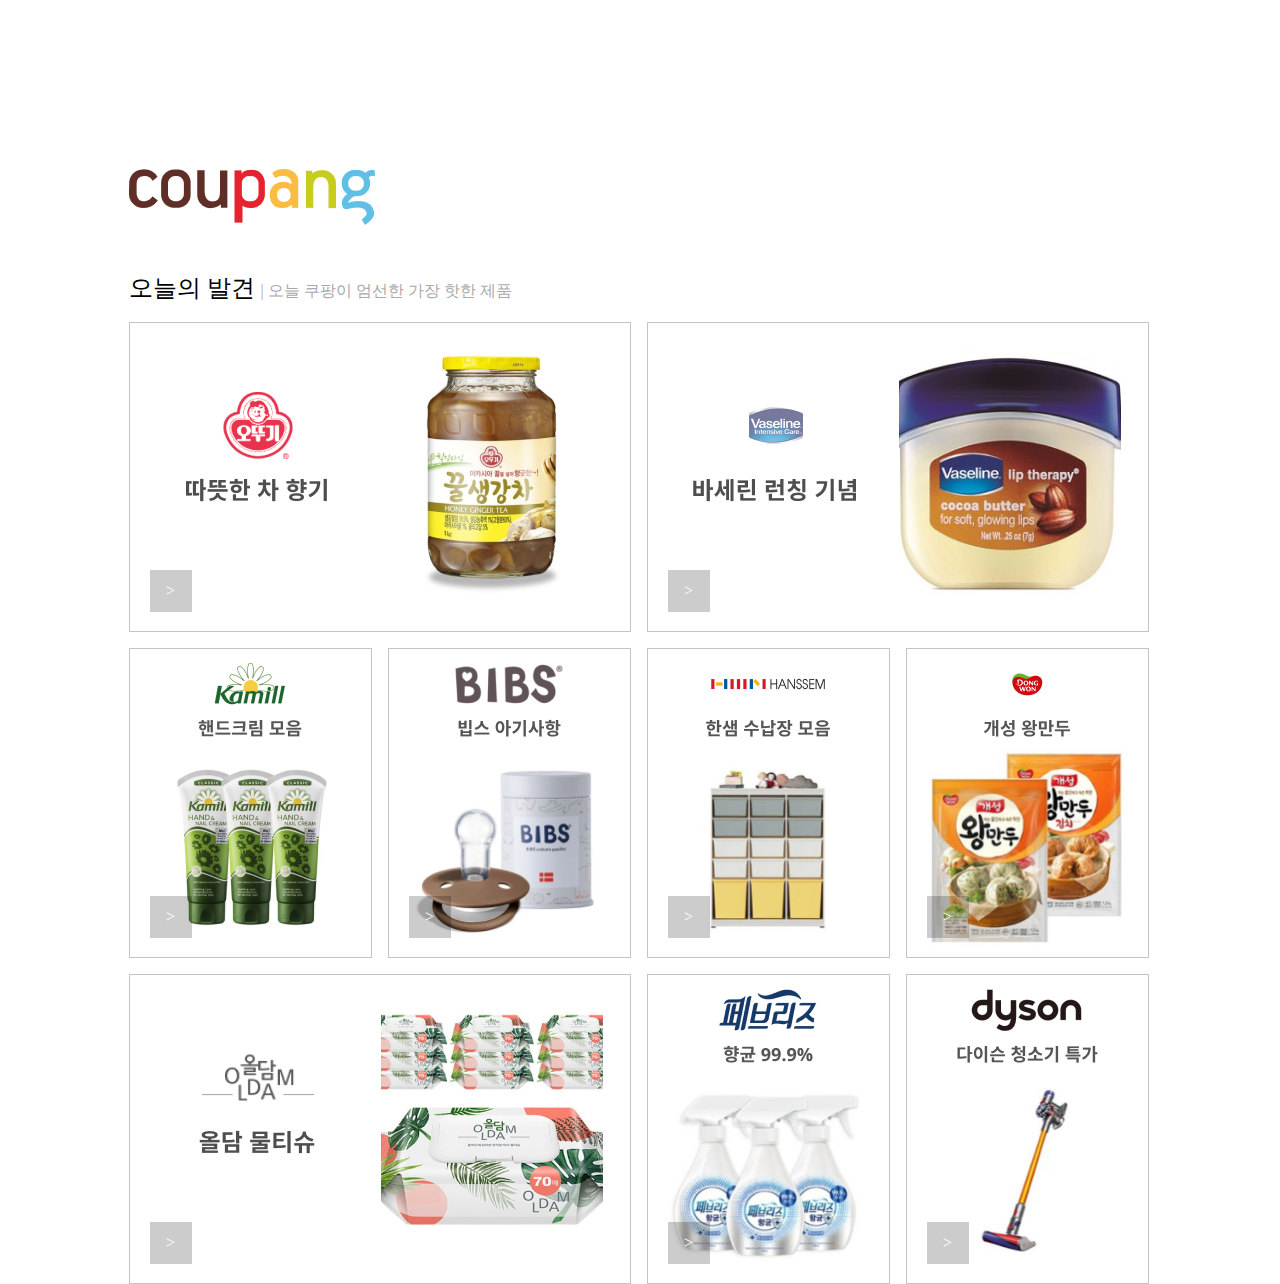
<file: index.html>
<!-- HTML 작성 -->
<!DOCTYPE html>
<html lang="ko">
<head>
    <meta charset="UTF-8">
    <meta http-equiv="X-UA-Compatible" content="IE=edge">
    <meta name="viewport" content="width=device-width, initial-scale=1.0">
    <title>쿠팡 과제</title>
    <link rel="stylesheet" href="./stylesheets/main.css">
    <link rel="icon" href="./assets/favicon/favicon.ico">
    <link rel="preconnect" href="https://fonts.googleapis.com">
    <link rel="preconnect" href="https://fonts.gstatic.com" crossorigin>
    <link rel="preconnect" href="https://fonts.googleapis.com">
    <link rel="preconnect" href="https://fonts.gstatic.com" crossorigin>
    <link href="https://fonts.googleapis.com/css2?family=Noto+Sans+KR:wght@300&display=swap" rel="stylesheet">

</head>
<body>
    <section class="container">
        <header class="header">
            <h1>
                <a href="https://www.coupang.com/">
                    <img src="./assets/logo/logo.png" alt="쿠팡 로고 이미지.">
                </a>
            </h1>
        </header>
        <h2>오늘의 발견 <span class="divider" aria-hidden="true"> | 오늘 쿠팡이 엄선한 가장 핫한 제품</span> </h2>
        <div class="discovery">
            <div class="honey-tea">
                <a href="./assets/discovery/honeytea.jpg">
                    <img src="./assets/discovery/honeytea.jpg" alt="따뜻한 차 향기">
                    <div class="purchase-btn">
                    </div>
                </a>
            </div>
            <div class="vaseline">
                <a href="./assets/discovery/vaseline.jpg">
                    <img src="./assets/discovery/vaseline.jpg" alt="바세린 런칭 기념">
                    <div class="purchase-btn">
                    </div>
                </a>
            </div>
            <div class="handcream">
                <a href="./assets/discovery/handcream.jpg">
                    <img src="./assets/discovery/handcream.jpg" alt="핸드 크림 모음">
                    <div class="purchase-btn">
                    </div>
                </a>
            </div>
            <div class="bibs">
                <a href="./assets/discovery/bibs.jpg">
                    <img src="./assets/discovery/bibs.jpg" alt="빕스 아기 사항">
                    <div class="purchase-btn">
                    </div>
                </a>
            </div>
            <div class="hanssem">
                <a href="./assets/discovery/hanssem.jpg">
                    <img src="./assets/discovery/hanssem.jpg" alt="한샘 수납장 모음">
                    <div class="purchase-btn">
                    </div>
                </a>
            </div>
            <div class="dumpling">
                <a href="./assets/discovery/dumpling.jpg">
                    <img src="./assets/discovery/dumpling.jpg" alt="개성 왕만두">
                    <div class="purchase-btn">
                    </div>
                </a>
            </div>
            <div class="wettissue">
                <a href="./assets/discovery/wettissue.jpg">
                    <img src="./assets/discovery/wettissue.jpg" alt="올담 물티슈">
                    <div class="purchase-btn">
                    </div>
                </a>

            </div>
            <div class="febreze">
                <a href="./assets/discovery/febreze.jpg">
                    <img src="./assets/discovery/febreze.jpg" alt="페브리즈">
                    <div class="purchase-btn">
                    </div>
                </a>
            </div>
            <div class="dyson">
                <a href="./assets/discovery/dyson.jpg">
                    <img src="./assets/discovery/dyson.jpg" alt="다이슨 청소기 특가">
                    <div class="purchase-btn">
                    </div>
                </a>
            </div>
        </div>
    </section>
</body>
</html>
</file>
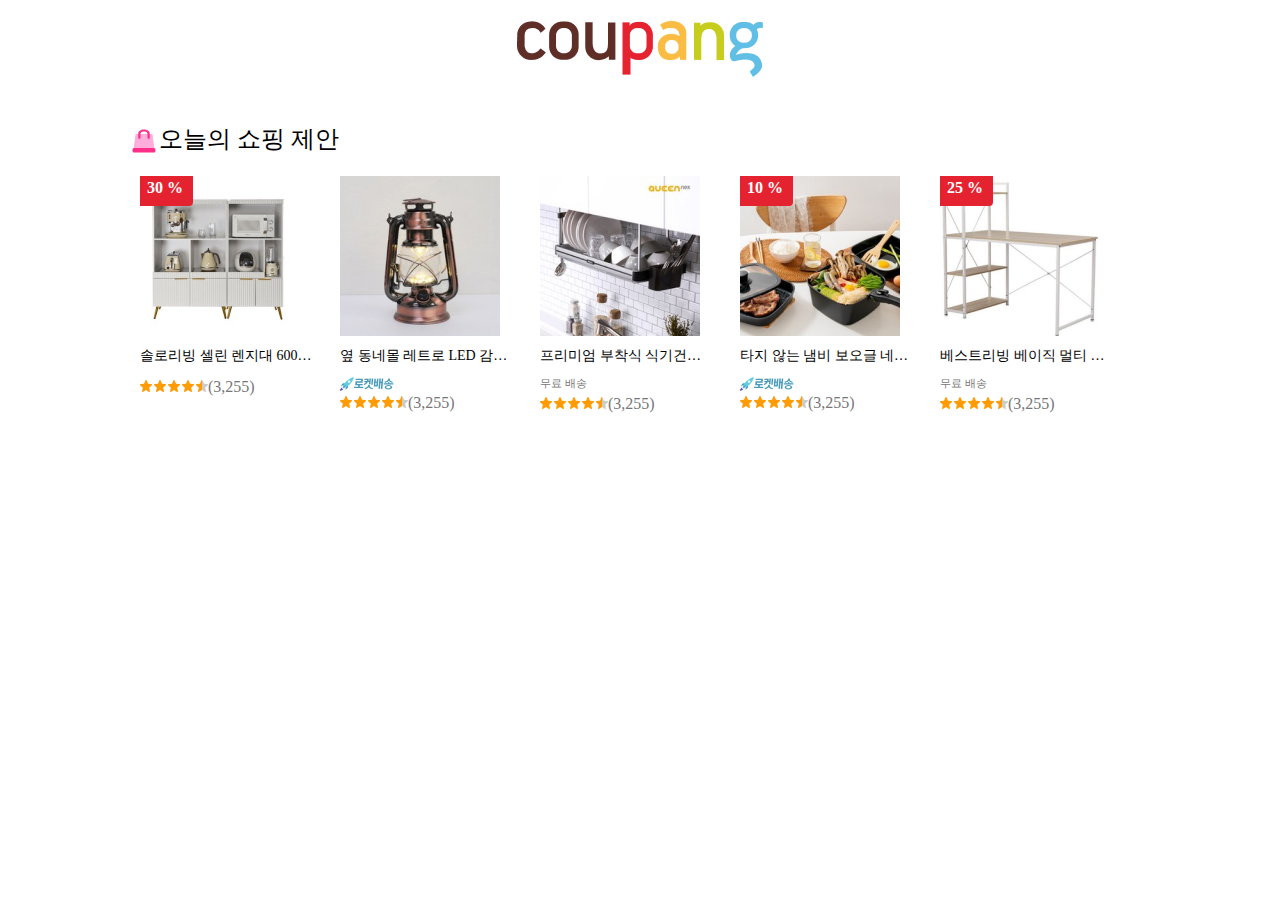
<file: Mission-02/index.html>
<!DOCTYPE html>
<html lang="ko-KR">
<head>
  <meta charset="UTF-8" />
  <meta http-equiv="X-UA-Compatible" content="IE=edge" />
  <meta name="viewport" content="width=device-width, initial-scale=1.0" />
  <title>오늘의 쇼핑 제안 - 쿠팡(Coupang)</title>
  <link rel="icon" href="/assets/favicon/favicon.png" />
  <link rel="preconnect" href="https://fonts.googleapis.com" />
  <link rel="preconnect" href="https://fonts.gstatic.com" crossorigin />
  <link href="https://fonts.googleapis.com/css2?family=Noto+Sans+KR:wght@100;300;400;500;700;900&display=swap" rel="stylesheet" />
  <link rel="stylesheet" href="./stylesheets/main.css" />
</head>
<body>
  <div class="wrap">
    <a href="https://www.coupang.com/">
      <header>
        <h1>
          <picture>
            <source src="./assets/logo/logo.png" type="image/png">
            <source src="./assets/logo/logo.webp" type="image/webp">
            <img src="./assets/logo/logo.png" alt="쿠팡 로고 이미지">
          </picture>
        </h1>
      </header>
    </a>
    <section class="container">
      <h2>
        <div class="icon"></div> 오늘의 쇼핑 제안
      </h2>
      <div class="flex-container">
        <!-- <a href="./assets/offer/furniture.jpg">
          <div class="product-card-furniture">
            <img src="./assets/offer/furniture.jpg" alt="솔로리빙 셀린 렌지대 600 800 주방 수납장 템바보드 전자레인지 밥솥 에어프라이어 주방정리 수납장">
            <div class="product-info">
              <div class="discount" aria-label="30 퍼센트 할인 중">30 %</div>
              <div class="rating" style="background-image: url(./assets/sprites/rating-stars.png)">
                <div class="sr-only" aria-label="평점: 4.5/5"> 4.5</div>
              </div>
            </div>
          </div>
        </a>
        <a href="./assets/offer/renton.jpg">
          <div class="product-card-renton">
            <img src="./assets/offer/renton.jpg" alt="옆 동네몰 레트로 LED 감성 캠핑 랜턴 노란빛 대, 빈티지 브론즈">
            <div class="product-info">
              <div class="shipping-rocket" aria-label="배송 형태 로켓 배송"></div>
              <div class="rating" style="background-image: url(./assets/sprites/rating-stars.png)">
                <div class="sr-only" aria-label="평점: 4.5/5"> 4.5</div>
              </div>   
            </div>
          </div>
        </a>
        <a href="./assets/offer/drying-rack.jpg">
          <div class="product-card-drying-rack">
            <img src="./assets/offer/drying-rack.jpg" alt="프리미엄 부착식 식기건조대 (600~900)AL 싱크대선반 씽크선반 주방선반, 선택-2 프리미엄 식기건조대 800AL">
            <div class="produck-info">
              <div class="shipping" aria-label="배송 형태 무료 배송" >무료 배송</div>
              <div class="rating" style="background-image: url(./assets/sprites/rating-stars.png)">
                <div class="sr-only" aria-label="평점: 4.5/5"> 4.5</div>
            </div>
            </div>
          </div>
        </a>
        <a href="./assets/offer/boohgle.jpg">
          <div class="product-card-boohgle">
            <img src="./assets/offer/boohgle.jpg" alt="타지 않는 냄비 보오글 네모 6종 풀세트(51가지 안전시험 인증, hBN 세라믹 코팅)">
            <div class="product-info">
              <div class="shipping-rocket" aria-label="배송 형태 로켓 배송"></div>
              <div class="discount" aria-label="10 퍼센트 할인 중">10 %</div>
              <div class="rating" style="background-image: url(./assets/sprites/rating-stars.png)">
                <div class="sr-only" aria-label="평점: 4.5/5"> 4.5</div>
              </div>
            </div>
          </div>
        </a> -->
        <a href="./assets/offer/furniture.jpg">
          <div class="product-card-furniture">
            <img class="product-img" src="./assets/offer/furniture.jpg" alt="솔로리빙 셀린 렌지대 600 800 주방 수납장 템바보드 전자레인지 밥솥 에어프라이어 주방정리 수납장">
            <div class="product-info-container">
              <div class="produck-info">솔로리빙 셀린 렌지대 600 800 주방 수납장 템바보드 전자레인지 밥솥 에어프라이어 주방정리 수납장</div>
              <div class="discount" aria-label="30 퍼센트 할인 중">30 %</div>
              <div class="rating-container">
                <div class="rating" style="background-image: url(./assets/sprites/rating-stars.png)">
                  <span class="sr-only" aria-label="평점: 4.5/5"></span>
                </div>
                (3,255)
              </div>
            </div>
          </div>
        </a>
        <a href="./assets/offer/renton.jpg">
          <div class="product-card-renton">
            <img class="product-img" src="./assets/offer/renton.jpg" alt="옆 동네몰 레트로 LED 감성 캠핑 랜턴 노란빛 대, 빈티지 브론즈">
            <div class="product-info-container">
              <div class="produck-info">옆 동네몰 레트로 LED 감성 캠핑 랜턴 노란빛 대, 빈티지 브론즈</div>
              <div class="shipping-rocket" aria-label="배송 형태 로켓 배송"></div>
              <div class="rating-container">
                <div class="rating" style="background-image: url(./assets/sprites/rating-stars.png)">
                  <span class="sr-only" aria-label="평점: 4.5/5"></span>
                </div>
                (3,255)
              </div>
            </div>
          </div>
        </a>
        <a href="./assets/offer/drying-rack.jpg">
          <div class="product-card-drying-rack">
            <img class="product-img" src="./assets/offer/drying-rack.jpg" alt="프리미엄 부착식 식기건조대 (600~900)AL 싱크대선반 씽크선반 주방선반, 선택-2 프리미엄 식기건조대 800AL">
            <div class="product-info-container">
              <div class="produck-info">프리미엄 부착식 식기건조대 (600~900)AL 싱크대선반 씽크선반 주방선반, 선택-2 프리미엄 식기건조대 800AL</div>
              <div class="shipping" aria-label="배송 형태 무료 배송">무료 배송</div>
              <div class="rating-container">
                <div class="rating" style="background-image: url(./assets/sprites/rating-stars.png)">
                  <span class="sr-only" aria-label="평점: 4.5/5"></span>
                </div>
                (3,255)
              </div>
            </div>
          </div>
        </a>
        <a href="./assets/offer/boohgle.jpg">
          <div class="product-card-boohgle">
            <img class="product-img" src="./assets/offer/boohgle.jpg" alt="타지 않는 냄비 보오글 네모 6종 풀세트(51가지 안전시험 인증, hBN 세라믹 코팅)">
            <div class="product-info-container">
              <div class="produck-info">타지 않는 냄비 보오글 네모 6종 풀세트(51가지 안전시험 인증, hBN 세라믹 코팅)</div>
              <div class="shipping-rocket" aria-label="배송 형태 로켓 배송"></div>
              <div class="discount" aria-label="10 퍼센트 할인 중">10 %</div>
              <div class="rating-container">
                <div class="rating" style="background-image: url(./assets/sprites/rating-stars.png)">
                  <span class="sr-only" aria-label="평점: 4.5/5"></span>
                </div>
                (3,255)
              </div>
            </div>
          </div>
        </a>
        <a href="./assets/offer/deskset.jpg">
          <div class="product-card-deskset">
            <img class="product-img" src="./assets/offer/deskset.jpg" alt="베스트리빙 베이직 멀티 H형 1200 철제 책상세트, 화이트">
            <div class="product-info-container">
              <div class="produck-info">베스트리빙 베이직 멀티 H형 1200 철제 책상세트, 화이트</div>
              <div class="shipping" aria-label="배송 형태 무료 배송">무료 배송</div>
              <div class="discount" aria-label="25 퍼센트 할인 중">25 %</div>
              <div class="rating-container">
                <div class="rating" style="background-image: url(./assets/sprites/rating-stars.png)">
                  <span class="sr-only" aria-label="평점: 4.5/5"></span>
                </div>
                (3,255)
              </div>
            </div>
          </div>
        </a>
      </div>
    </section>
  </div>
  
</body>
</html>
</file>
<file: stylesheets/main.css>
/* 공통 스타일 */
@import url("./common/theme.css");
@import url("./common/base.css");

/* 페이지별 스타일 */
@import url("./pages/discovery.css");
</file>
<file: Mission-02/stylesheets/main.css>
/* Color, Typography */
@import url("./theme.css");

/* Reset, Base */
@import url("./init/normalize.css");
@import url("./init/base.css");

/* Hidden Content, Easings */
@import url("./common/a11y.css");
@import url("./common/easings.css");

/* Pages */
@import url("./pages/offer.css");
</file>
